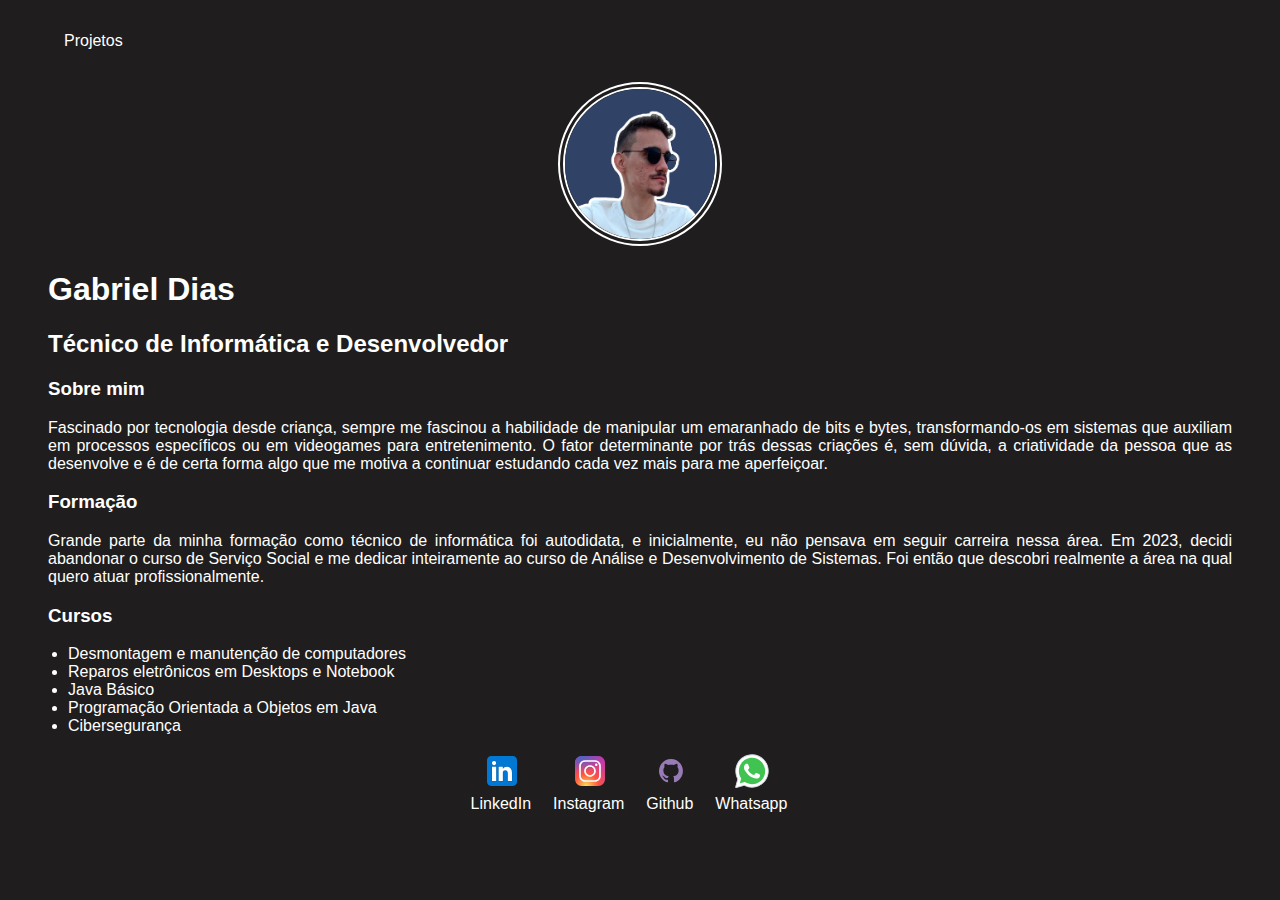
<file: index.html>
<!DOCTYPE html>
<html lang="pt-br">
  <head>
    <meta charset="UTF-8" />
    <meta name="viewport" content="width=device-width, initial-scale=1.0" />
    <title>Gabriel Dias</title>
    <link
      rel="shortcut icon"
      href="./img/favicons/emoji.png"
      type="image/x-icon"
    />
    <link rel="stylesheet" href="style.css" />
  </head>
  <body>
    <div class="container">
      <nav>
        <ul>
          <li><a href="projetos.html">Projetos</a></li>
        </ul>
      </nav>
      <header>
        <div class="center">
          <img
            src="./img/gabriel.jpg"
            alt="Avatar com a foto de Gabriel Dias"
          />
        </div>
      </header>
      <h1>Gabriel Dias</h1>
      <h2>Técnico de Informática e Desenvolvedor</h2>
      <main>
        <section>
          <h3>Sobre mim</h3>
          <p>
            Fascinado por tecnologia desde criança, sempre me fascinou a
            habilidade de manipular um emaranhado de bits e bytes,
            transformando-os em sistemas que auxiliam em processos específicos
            ou em videogames para entretenimento. O fator determinante por trás
            dessas criações é, sem dúvida, a criatividade da pessoa que as
            desenvolve e é de certa forma algo que me motiva a continuar
            estudando cada vez mais para me aperfeiçoar.
          </p>
        </section>
        <section>
          <h3>Formação</h3>
          <p>
            Grande parte da minha formação como técnico de informática foi
            autodidata, e inicialmente, eu não pensava em seguir carreira nessa
            área. Em 2023, decidi abandonar o curso de Serviço Social e me
            dedicar inteiramente ao curso de Análise e Desenvolvimento de
            Sistemas. Foi então que descobri realmente a área na qual quero
            atuar profissionalmente.
          </p>
        </section>
        <section>
          <h3>Cursos</h3>
          <ul>
            <li>Desmontagem e manutenção de computadores</li>
            <li>Reparos eletrônicos em Desktops e Notebook</li>
            <li>Java Básico</li>
            <li>Programação Orientada a Objetos em Java</li>
            <li>Cibersegurança</li>
          </ul>
        </section>
      </main>
      <footer>
        <a
          href="https://www.linkedin.com/in/gabreldias/"
          target="_blank"
          rel="noopener noreffer"
          ><img src="./img/linkedin.svg" alt="linkedin" />
          <p>LinkedIn</p></a
        >
        <a
          href="https://www.instagram.com/tecdias_/"
          target="_blank"
          rel="noopener noreffer"
          ><img src="./img/instagram.svg" alt="youtube" />
          <p>Instagram</p></a
        >
        <a
          href="https://github.com/gabrel-dias/Web"
          target="_blank"
          rel="noopener noreffer"
          ><img src="./img/github.svg" alt="linkedin" />
          <p>Github</p></a
        >

        <a
          href="https://api.whatsapp.com/send?phone=5585985738166&text=Ol%C3%A1%2C%20Gabriel!%20Gostaria%20de%20solicitar%20o%20reparo%20do%20meu%20PC."
          target="_blank"
          rel="noopener noreffer"
        >
          <img src="./img/whatsapp.svg" alt="whatsapp" />
          <p>Whatsapp</p
        ></a>
      </footer>
    </div>
  </body>
</html>
</file>
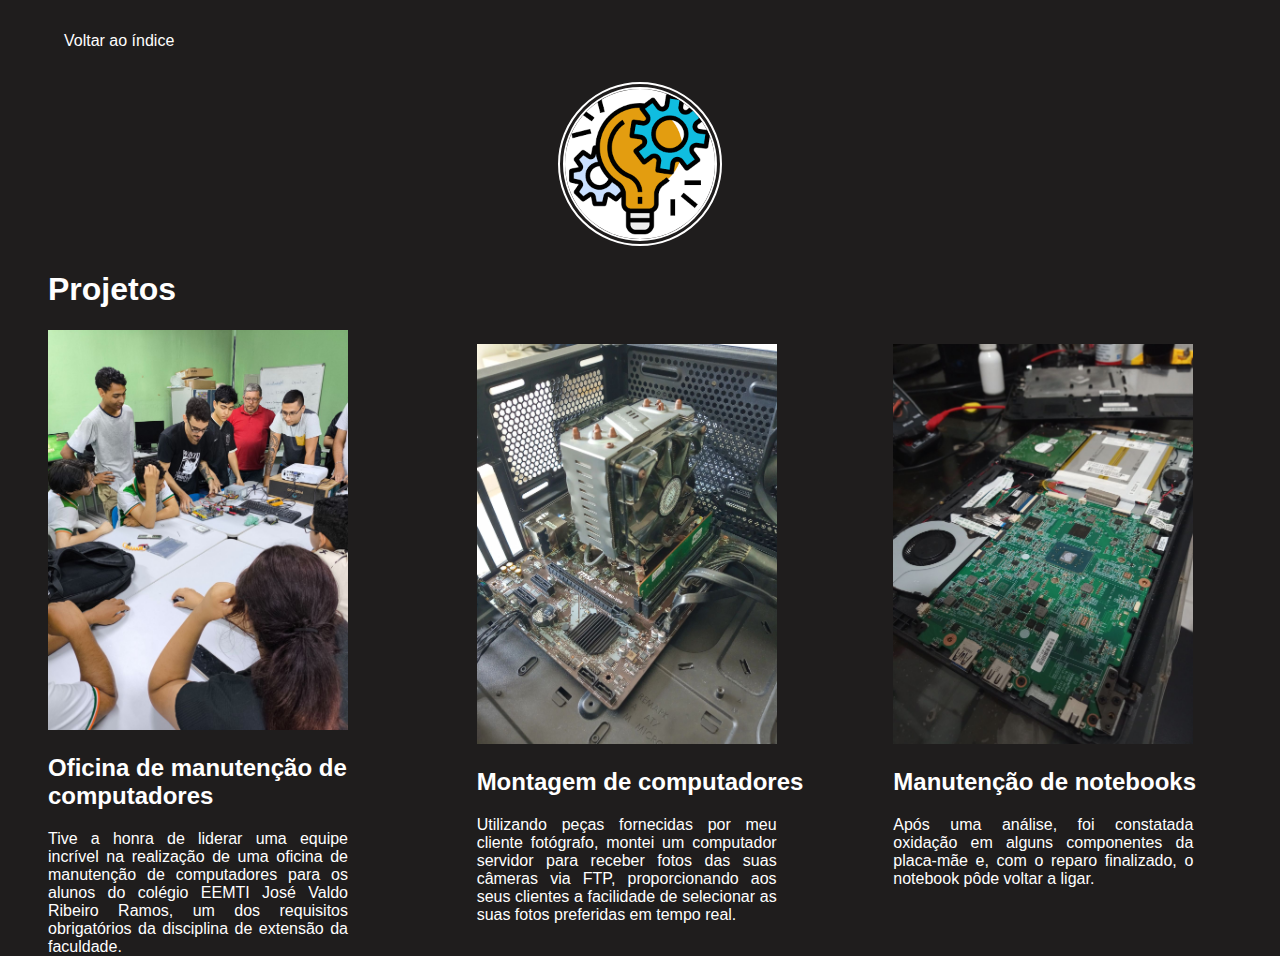
<file: projetos.html>
<!DOCTYPE html>
<html lang="pt-br">
  <head>
    <meta charset="UTF-8" />
    <meta name="viewport" content="width=device-width, initial-scale=1.0" />
    <link
      rel="shortcut icon"
      href="./img/favicons/claquete.png"
      type="image/x-icon"
    />
    <link rel="stylesheet" href="style.css" />
    <title>Projetos</title>
  </head>
  <body>
    <div class="container">
      <nav>
        <ul>
          <li><a href="index.html">Voltar ao índice</a></li>
        </ul>
      </nav>
      <header>
        <div class="center">
          <img
            src="./img/projetos.png"
            alt="Ícone de uma lâmpada com engrenagens, representando ideias"
          />
        </div>
      </header>
      <main>
        <h1>Projetos</h1>
        <div class="grid">
          <a
            href="https://www.linkedin.com/posts/gabreldias_educaaexaeto-tecnologia-oficinademanutenaexaeto-activity-7199560518313947137-Vvxp?utm_source=share&utm_medium=member_desktop"
            target="_blank"
          >
            <img
              src="./img/projetos/oficina-manutencao.jpg"
              alt="Imagem de uma oficina sobre manutenção de computadores"
            />
            <h2>Oficina de manutenção de computadores</h2>
            <div class="imgcontainer">
              <p>
                Tive a honra de liderar uma equipe incrível na realização de uma
                oficina de manutenção de computadores para os alunos do colégio
                EEMTI José Valdo Ribeiro Ramos, um dos requisitos obrigatórios
                da disciplina de extensão da faculdade.
              </p>
            </div>
          </a>
          <a
            href="https://www.linkedin.com/posts/gabreldias_taezcnicoti-projetosti-inovaaexaeto-activity-7146483355725869056-8JET?utm_source=share&utm_medium=member_desktop"
            target="_blank"
          >
            <img
              src="./img/projetos/montagem-de-pc.jpg"
              alt="Imagem mostrando uma placa-mãe dentro de um gabinete"
            />
            <h2>Montagem de computadores</h2>
            <div class="imgcontainer">
              <p>
                Utilizando peças fornecidas por meu cliente fotógrafo, montei um
                computador servidor para receber fotos das suas câmeras via FTP,
                proporcionando aos seus clientes a facilidade de selecionar as
                suas fotos preferidas em tempo real.
              </p>
            </div>
          </a>
          <a
            href="https://www.linkedin.com/feed/update/urn:li:activity:7175949171336593411/?updateEntityUrn=urn%3Ali%3Afs_feedUpdate%3A%28V2%2Curn%3Ali%3Aactivity%3A7175949171336593411%29"
            target="_blank"
          >
            <img
              src="./img/projetos/reparo-notebook.jpg"
              alt="Imagem mostra um notebook aberto após reparo"
            />
            <h2>Manutenção de notebooks</h2>
            <div class="imgcontainer">
              <p>
                Após uma análise, foi constatada oxidação em alguns componentes
                da placa-mãe e, com o reparo finalizado, o notebook pôde voltar
                a ligar.
              </p>
            </div>
          </a>
        </div>
      </main>
    </div>
  </body>
</html>
</file>
<file: style.css>
body {
  background-color: #080606e7;
  color: white;
  font-family: Arial, Helvetica, sans-serif;
}

nav ul {
  display: flex;
  justify-content: space-between;
  list-style-type: none;
  padding: 16px;
  align-items: center;
}

a {
  color: white;
  text-decoration: none;
}

header img {
  width: 150px;
  height: 150px;
  border-radius: 50%;
  border: 7px double #ffffff;
  backdrop-filter: blur(10px);
}

.center {
  text-align: center;
}

/* h1 {
  color: #3e3bf8;
} */

p {
  text-align: justify;
}

footer img {
  width: 40px;
  height: 40px;
}

footer {
  display: flex;
  justify-content: center;
}

footer a {
  margin-right: 20px;
  text-align: center;
}

footer p {
  margin-right: 2px;
  margin-top: 0px;
}

.container {
  padding: 0px 40px;
}

nav a:hover {
  color: #0004ff;
}

/* fotos dos projetos */
.grid {
  display: grid;
  grid-template-columns: repeat(3, 1fr);
  gap: 30px;
  place-items: center;
}
.grid img {
  max-width: 500px;
  max-height: 400px;
  object-fit: cover;
}

.imgcontainer {
  text-align: center;
  width: 300px;
  height: 56px;
}

section ul{
  text-align: left;
  padding-left: 0;
  margin-left: 20px;
}
</file>
